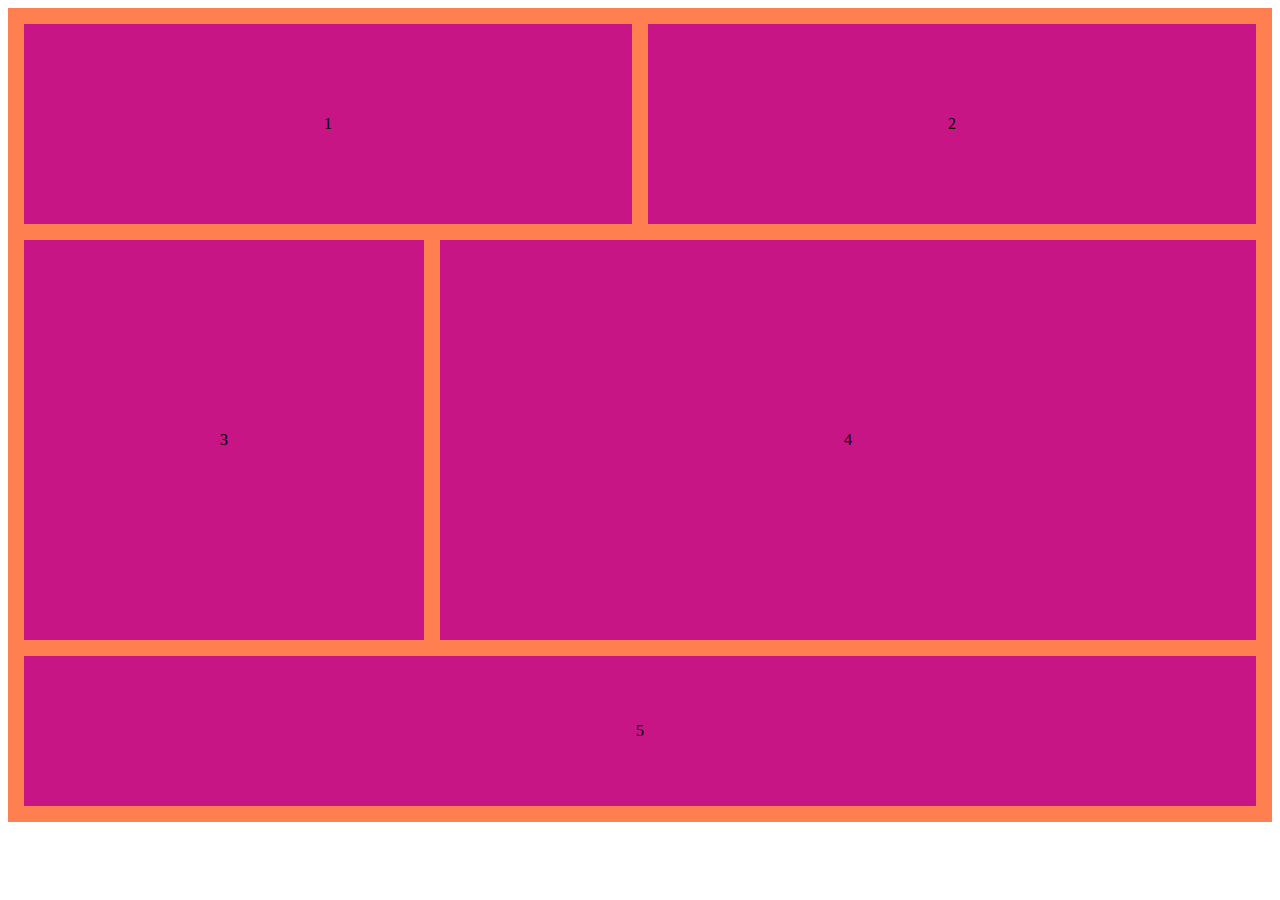
<file: css-grid-1/index.html>
<!DOCTYPE html>
<html lang="en">
<head>
    <meta charset="UTF-8">
    <meta name="viewport" content="width=device-width, initial-scale=1, minimum-scale=1" />
    <link rel="stylesheet" href="styles.css">
    <title>Grid opdracht 1</title>
</head>
<body>
    <div class="container">
        <div class="grid-item" id="A">1</div>
        <div class="grid-item" id="B">2</div>
        <div class="grid-item" id="C">3</div>
        <div class="grid-item" id="D">4</div>
        <div class="grid-item" id="E">5</div>
    </div>

</body>
</html>
</file>
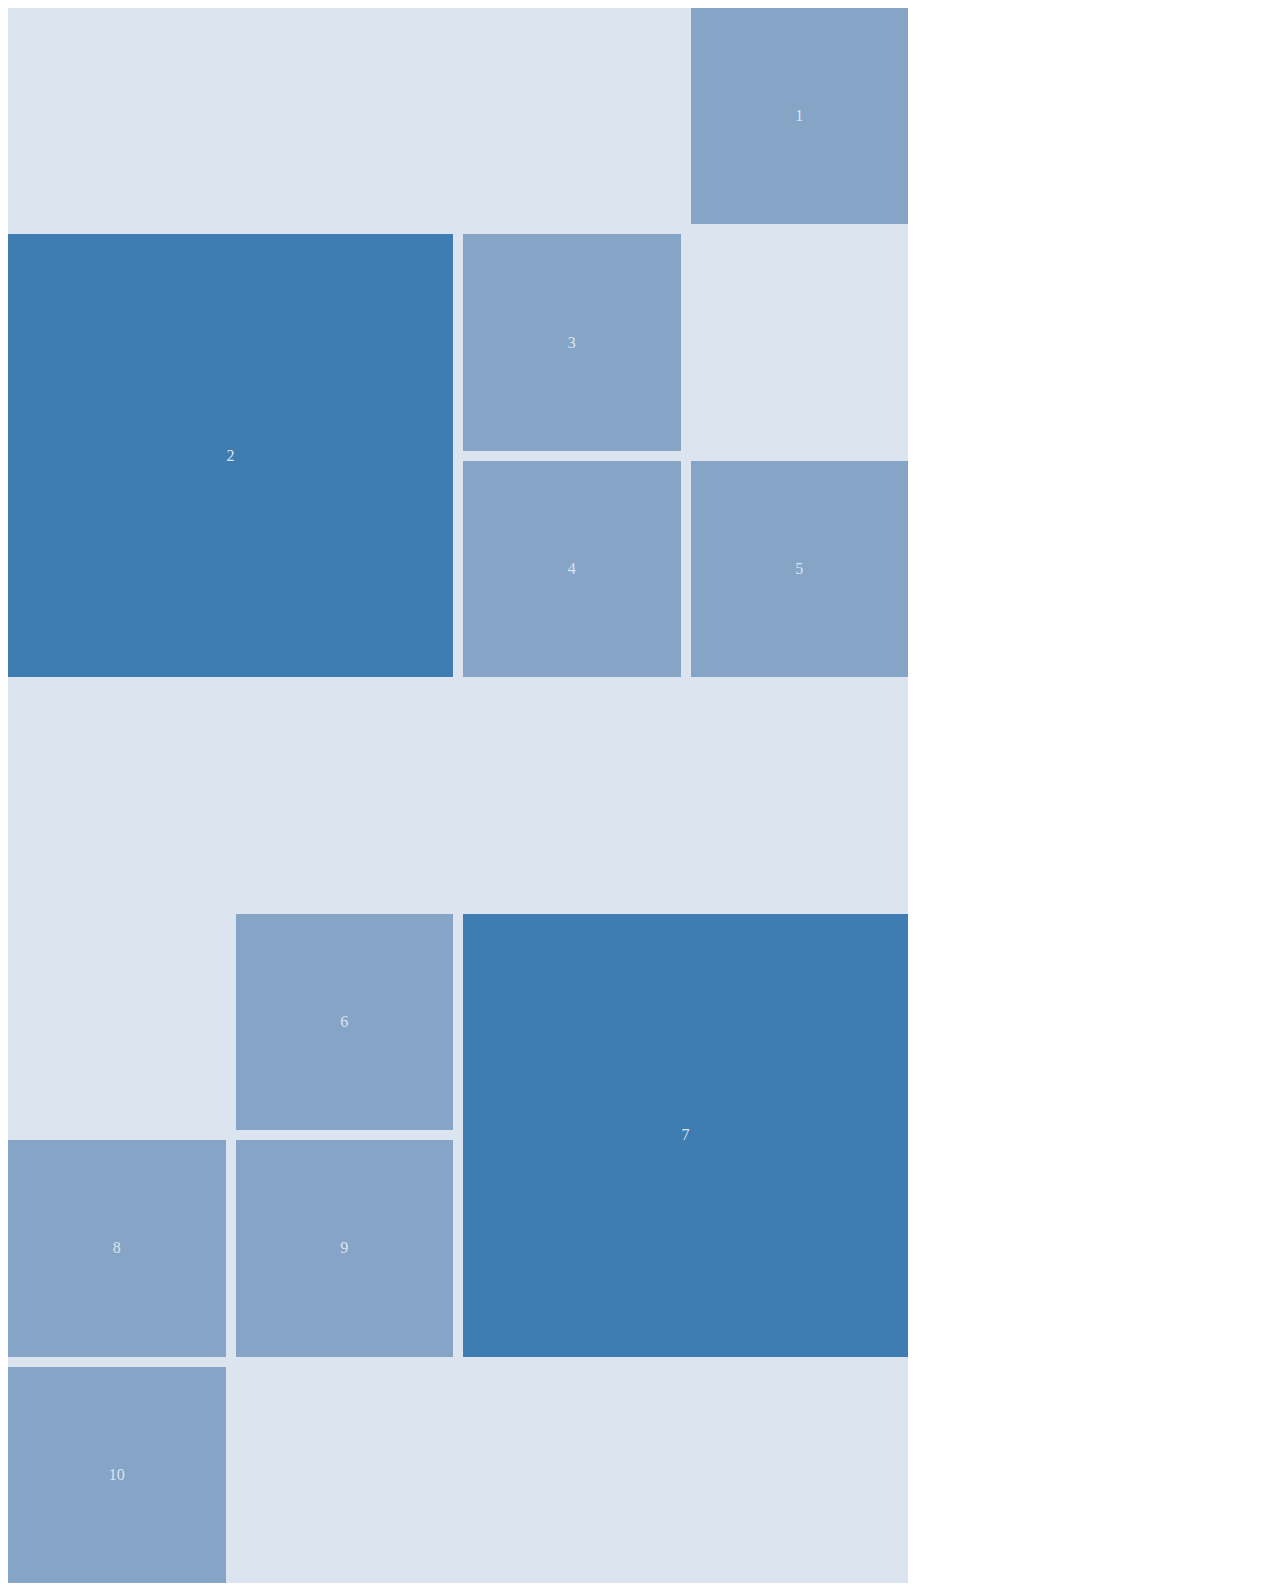
<file: css-grid-2/index.html>
<!DOCTYPE html>
<html lang="en">
<head>
    <meta charset="UTF-8">
    <meta name="viewport" content="width=device-width, initial-scale=1, minimum-scale=1" />
    <link rel="stylesheet" href="styles.css">
    <title>Grid opdracht 2</title>
</head>
<body>
    <div class="container">
        <div class="grid-item" id="one">1</div>
        <div class="grid-item" id="two">2</div>
        <div class="grid-item" id="three">3</div>
        <div class="grid-item" id="four">4</div>
        <div class="grid-item" id="five">5</div>
        <div class="grid-item" id="six">6</div>
        <div class="grid-item" id="seven">7</div>
        <div class="grid-item" id="eight">8</div>
        <div class="grid-item" id="nine">9</div>
        <div class="grid-item" id="ten">10</div>
    </div>
</body>
</html>
</file>
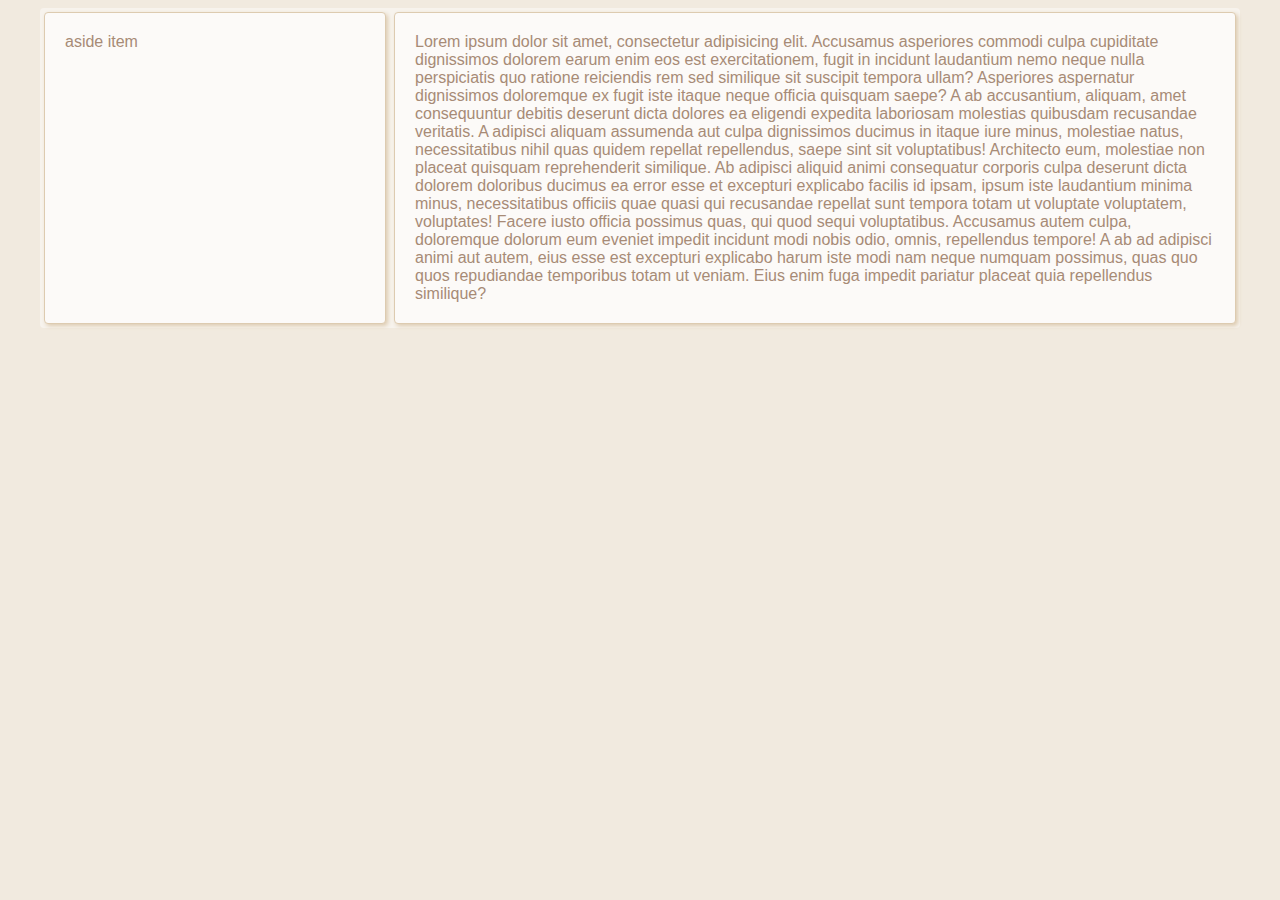
<file: flexbox-1/index.html>
<!DOCTYPE html>
<html lang="en">
<head>
    <meta charset="UTF-8">
    <meta name="viewport" content="width=device-width, initial-scale=1, minimum-scale=1"/>
    <link rel="stylesheet" href="styles.css">
    <title>Flexbox opdracht 1</title>
</head>
<body>
<div class="container">
    <section class="item" id="aside">
        aside item
    </section>
    <section class="item" id="main">
        Lorem ipsum dolor sit amet, consectetur adipisicing elit. Accusamus asperiores commodi culpa cupiditate
        dignissimos dolorem earum enim eos est exercitationem, fugit in incidunt laudantium nemo neque nulla
        perspiciatis quo ratione reiciendis rem sed similique sit suscipit tempora ullam? Asperiores aspernatur
        dignissimos doloremque ex fugit iste itaque neque officia quisquam saepe? A ab accusantium, aliquam, amet
        consequuntur debitis deserunt dicta dolores ea eligendi expedita laboriosam molestias quibusdam recusandae
        veritatis. A adipisci aliquam assumenda aut culpa dignissimos ducimus in itaque iure minus, molestiae natus,
        necessitatibus nihil quas quidem repellat repellendus, saepe sint sit voluptatibus! Architecto eum, molestiae
        non placeat quisquam reprehenderit similique. Ab adipisci aliquid animi consequatur corporis culpa deserunt
        dicta dolorem doloribus ducimus ea error esse et excepturi explicabo facilis id ipsam, ipsum iste laudantium
        minima minus, necessitatibus officiis quae quasi qui recusandae repellat sunt tempora totam ut voluptate
        voluptatem, voluptates! Facere iusto officia possimus quas, qui quod sequi voluptatibus. Accusamus autem culpa,
        doloremque dolorum eum eveniet impedit incidunt modi nobis odio, omnis, repellendus tempore! A ab ad adipisci
        animi aut autem, eius esse est excepturi explicabo harum iste modi nam neque numquam possimus, quas quo quos
        repudiandae temporibus totam ut veniam. Eius enim fuga impedit pariatur placeat quia repellendus similique?
    </section>
</div>
</body>
</html>
</file>
<file: css-grid-1/styles.css>
.container {
    display: grid;
    background-color: coral;
    padding: 16px;
    grid-gap: 16px;
    grid-template-columns: 1fr 1fr 1fr 1fr 1fr 1fr;
    grid-template-rows:200px 400px 150px;
    grid-template-areas:
            "A A A B B B"
            "C C D D D D"
            "E E E E E E";

}

.grid-item {
    background-color: mediumvioletred;
    display: flex;
    justify-content: center;
    align-items: center;

}

#A {
    grid-area: A;
}

#B {
    grid-area: B;
}

#C {
    grid-area: C;
}

#D {
    grid-area: D;
}

#E {
    grid-area: E;
}
</file>
<file: css-grid-2/styles.css>
.container{
    background-color: hsl(212, 36%, 90%);
    display: grid;
    grid-gap: 10px;
    grid-template-columns: 1fr;
    grid-template-rows: 1fr 1fr 1fr 1fr 1fr 1fr 1fr 1fr 1fr 1fr;
    grid-template-areas:
                "A"
                "B"
                "B"
                "C"
                "D"
                "E"
                "."
                "F"
                "G"
                "G"
                "H"
                "I"
                "J"
                ".";
}

@media screen and (min-width: 900px){
    .container{
        width: 900px;
        height: 1575px;

        grid-template-columns: 1fr 1fr 1fr 1fr;
        grid-template-rows: 1fr 1fr 1fr 1fr 1fr 1fr 1fr;
        grid-template-areas:
                ". . . A"
                "B B C ."
                "B B D E"
                ". . . ."
                ". F G G"
                "H I G G"
                "J . . .";
    }
}

.grid-item{
    background-color: hsl(212, 36%, 65%);
    color: hsl(212, 36%, 90%);
    display: flex;
    justify-content: center;
    align-items: center;
}

#one{
    grid-area: A;
}

#two{
    grid-area: B;
    background-color: hsl(208, 48%, 47%);
}
#three{
    grid-area: C;
}

#four{
    grid-area: D;
}

#five{
    grid-area: E;
}

#six{
    grid-area: F;
}

#seven{
    grid-area: G;
    background-color: hsl(208, 48%, 47%);
}

#eight{
    grid-area: H;
}

#nine{
    grid-area: I;
}

#ten{
    grid-area: J;
}
</file>
<file: flexbox-1/styles.css>
/*Base styles*/

body {
    background-color: hsl(35, 40%, 91%);
    color: hsl(25, 22%, 56%);
    font-family: Avenir, Arial, sans-serif;

    display: flex;
    justify-content: center;
    align-items: center;
}

.container {
    background-color: hsl(35, 40%, 95%);
    border-radius: 4px;

    display: flex;
    flex-direction: row;
    flex-wrap: wrap;
}

.item {
    background-color: hsl(35, 40%, 98%);
    border: 1px solid hsl(35, 40%, 78%);
    border-radius: 4px;
    box-shadow: 2px 2px 4px hsl(35, 40%, 78%);

    margin: 4px;
    padding: 20px;
}

#aside {
    /*Op de MOBILE versie groeit de maat mee met het scherm*/
    flex-shrink: 1;
    flex-grow: 1;
}

#main {
    flex-grow: 1;
    flex-shrink: 1;
}

@media screen and (min-width: 500px) {
    .container {
        /*
        De flex direction houden we gelijk. We zorgen alleen dat de content begint te wrappen.
        */
        flex-basis: 1200px;
        flex-wrap: nowrap;
    }

    #aside {
        /*In de DESKTOP versie staat de maat van deze box vast*/
        flex-basis: 300px;
        flex-grow: 0;
        flex-shrink: 0;
    }

    /*
    #main hoeft hier niet gestyled te worden: shrink en grow blijven het zelfde.
    Hij heeft geen flex-basis nodig omdat hij al de ruimte gebruikt die #aside over laat.
    */
}
</file>
